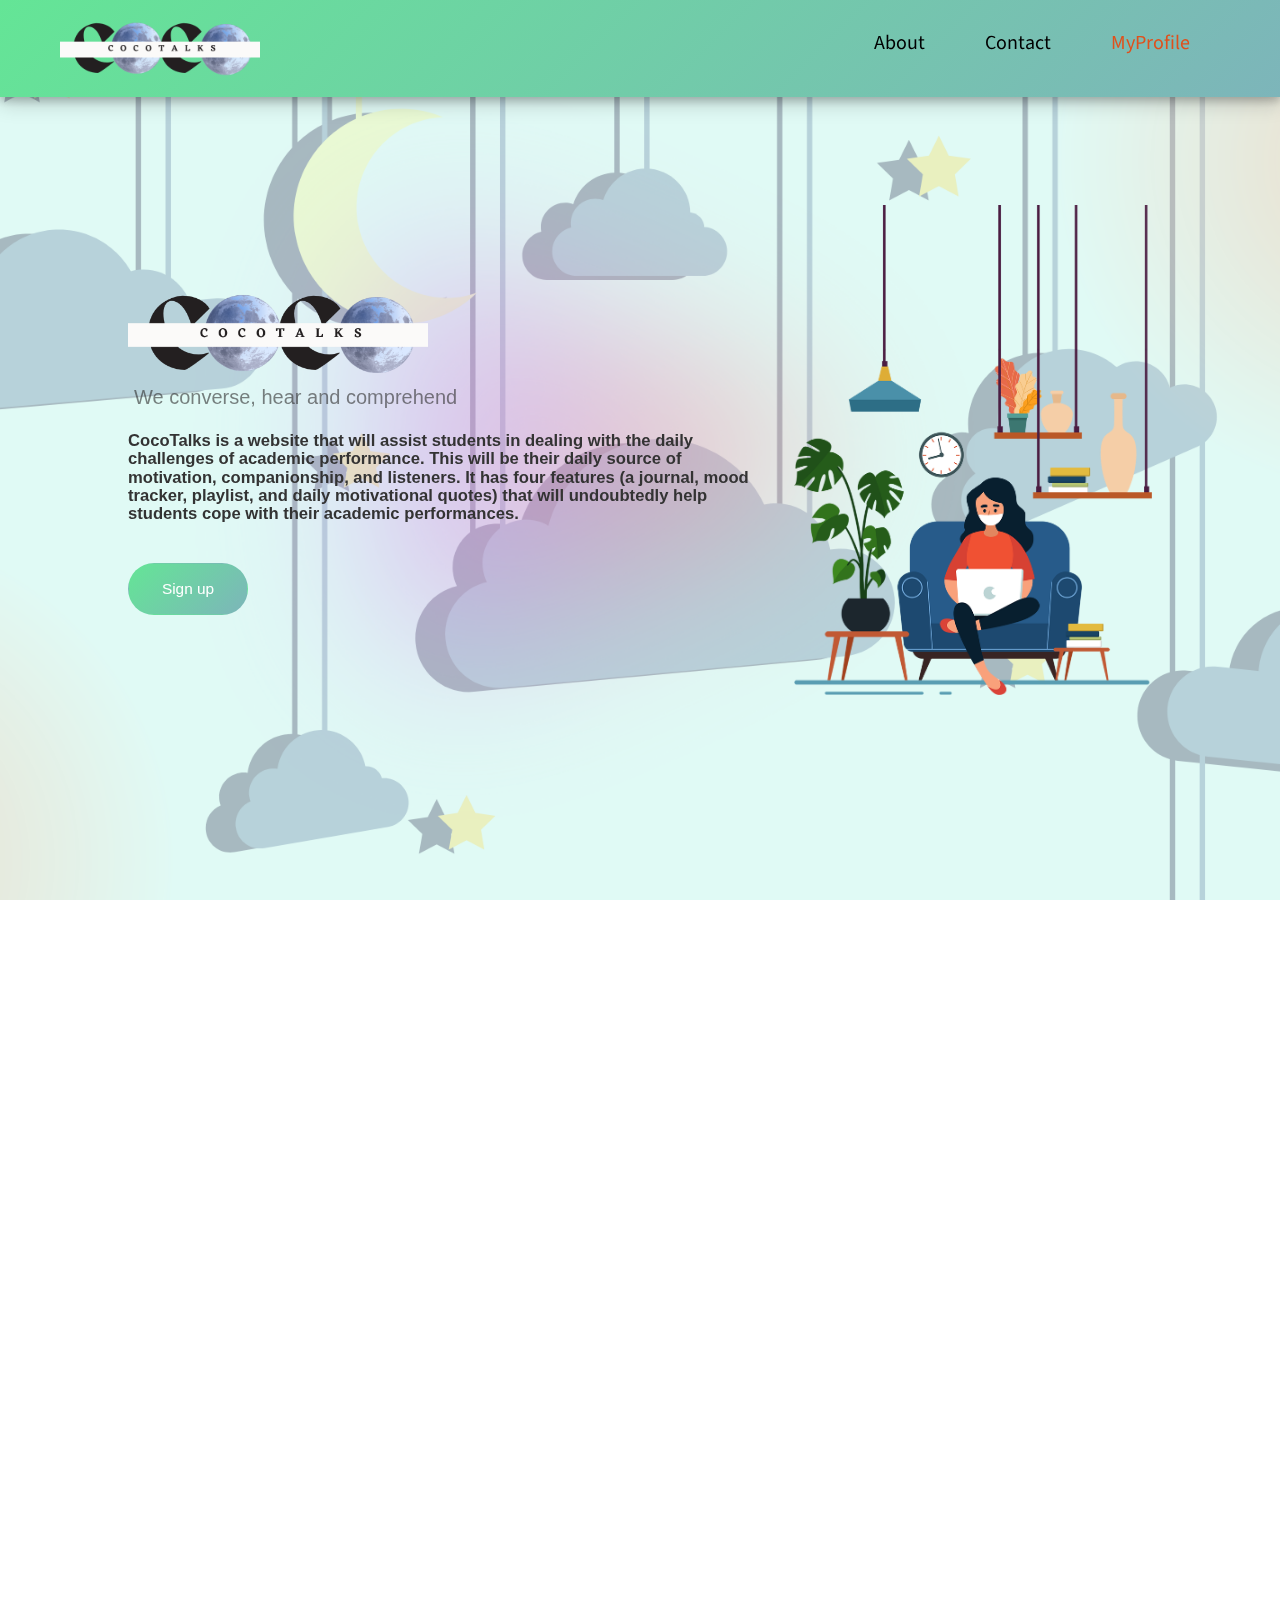
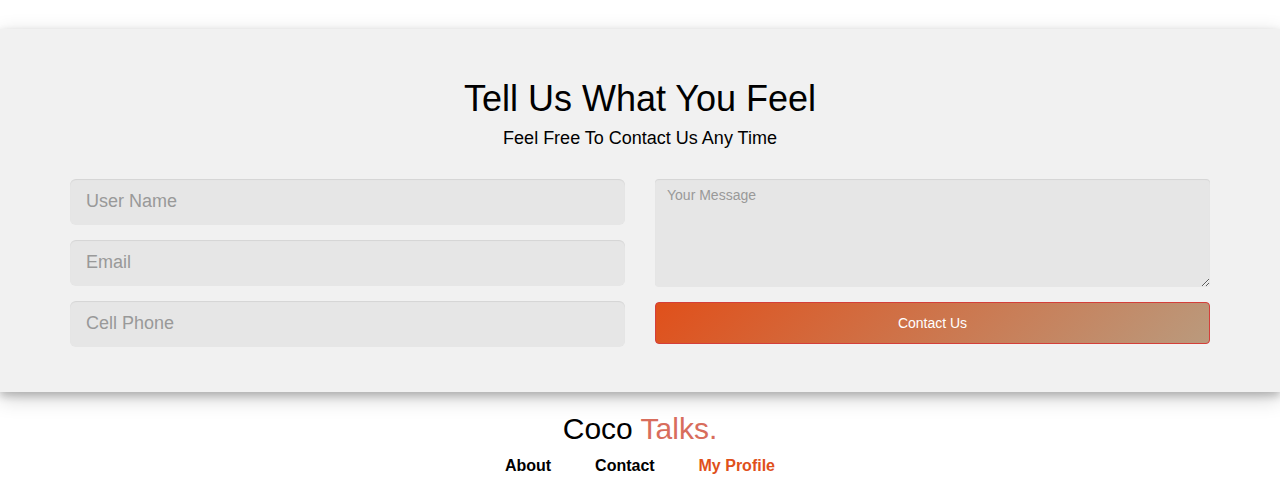
<file: index.html>
<!DOCTYPE html>
<html lang="en">
<head>
    <meta charset="UTF-8">
    <meta name="viewport" content="width=device-width, initial-scale=1.0">
    <meta http-equiv="X-UA-Compatible" content="ie=edge">
    <title>CocoTalks</title>
    <link rel="stylesheet" href="styles.css">
    <link href="https://fonts.googleapis.com/css2?family=Source+Sans+Pro:wght@400;600&display=swap" rel="stylesheet">
    <link href="https://unpkg.com/aos@2.3.1/dist/aos.css" rel="stylesheet">
    <link href="https://maxcdn.bootstrapcdn.com/bootstrap/3.3.7/css/bootstrap.min.css" rel="stylesheet">
</head>
<body>
    <nav>
      <div class="nav-wrapper">
        <a href="index.html" class="logo"><img src="LOGO_COCOTALKS.png"></a>
        <ul class="nav-links">
          <li><a href="#about">About</a></li>
          <li><a href="#contact">Contact</a></li>
          <li><a href="TESTNEWNEWLOGIN/signup.html" style="color: #e0501b;">MyProfile</a></li>
        </ul>
      </div>
    </nav>

        <!-- LANDING PAGE -->

        <div class="landing">
            <div class="landingText" data-aos="fade-up" data-aos-duration="1000">
                <h1><img src="LOGO_COCOTALKS.png"></h1>
                <h3 style="color: rgb(46, 46, 46); ">We converse, hear and comprehend</h3>
                <h2 style="font-size: 1.3vw;"><strong>CocoTalks is a website that will assist students in dealing with the daily <br>
                    challenges of academic performance. This will be their daily source of <br>
                    motivation, companionship, and listeners. It has four features (a journal, mood<br>
                    tracker, playlist, and daily motivational quotes) that will undoubtedly help <br> 
                    students cope with their academic performances.</strong></h3>
                <div class="btn">
                    <a href="TESTNEWNEWLOGIN/signup.html">Sign up</a>
                </div>
            </div>
          
            <div class="landingImage" data-aos="fade-down" data-aos-duration="2000">
                <img src="img/bg.png" alt="">
            </div>
           
        </div>

        <!-- ABOUT SECTION -->
        <a name ="about">
<h1 style="color: white; opacity: 0.1 ;">dasdasdas </h1>
<h1 style="color: white; opacity: 0.1 ;">dasdasdas </h1>
        <div class="about">
            <div class="aboutText" data-aos="fade-up" data-aos-duration="1000">
                <h1 style="font-size: 3vw; padding-right: 100px;">About Us </h1>
                <img src="img/doctor-woman-400px.png" alt="">
            </div>
            <div class="aboutList" data-aos="fade-left" data-aos-duration="1000">

               <p> <strong> As founders of CocoTalks, we are a group of senior high school students<br>
                 who are passionate about promoting mental health and wellness among our peers.<br>
                  Our focus is on helping every student at LCC-C develop healthy coping <br> 
                  mechanisms for managing academic stress. We recognize the importance of  <br>
                  mental health in the learning process and believe that when students have  <br>
                  effective ways to handle stress, they are more likely to succeed academically.  <br>
                  Through our talks and workshops, we aim to provide a safe and supportive space <br>
                  where students can learn about the different ways they can take care of their  <br>
                  mental health. Our ultimate goal is to create a culture of mental wellness within our school community.</strong></p>
            </div>
        </div>
         </a>
       


        <!-- BANNER AND FOOTER -->

        <a name ="contact">
            <section class="contact_us text-center">
                <div class="content">
                    <div class="container">
                        <i class="fa fa-headphones fa-5x"></i>
                        <h1>Tell Us What You Feel</h1>
                        <h4>Feel Free To Contact Us Any Time</h4>
                        <div class="row">
                            <div role="form">
                                <div class="col-sm-6">
                                    <div class="form-group">
                                        <input class="form-control input-lg" id="inputlg" type="text" placeholder="User Name">
                                    </div>
                                    <div class="form-group">
                                        <input class="form-control input-lg" id="inputlg" type="text" placeholder="Email">
                                    </div>
                                    <div class="form-group">
                                        <input class="form-control input-lg" id="inputlg" type="text" placeholder="Cell Phone">
                                    </div>
                                </div>
                                <div class="col-sm-6">
                                    <div class="form-group">
                                        <textarea class="form-control" id="message" placeholder="Your Message"></textarea>
                                    </div>
                                    <div class="form-group">
                                        <input type="button" class="btn btn-danger btn-block" value="Contact Us">
                                    </div>
                                </div>
                            </div>
        
                        </div>
                    </div>
                </div>
            </section>
</a>

        <div class="footer">
            <a href="index.html"><h2 style="color: black;">Coco <span style="color: #D86D5C;">Talks.</span></h2></a>
            <div class="footerlinks">
                <a href="#about">About</a>
                <a href="#contact">Contact</a>
                <a href="TESTNEWNEWLOGIN/" class="mainlink">My Profile</a>
            </div>
        </div>
    </div>

    <script src="https://unpkg.com/aos@2.3.1/dist/aos.js"></script>
    <script>
            AOS.init();
    </script>
        <script src="https://ajax.googleapis.com/ajax/libs/jquery/1.12.4/jquery.min.js"></script>
        <!-- Include all compiled plugins (below), or include individual files as needed -->
        <script src="https://maxcdn.bootstrapcdn.com/bootstrap/3.3.7/js/bootstrap.min.js"></script>
</body>
</html>
</file>
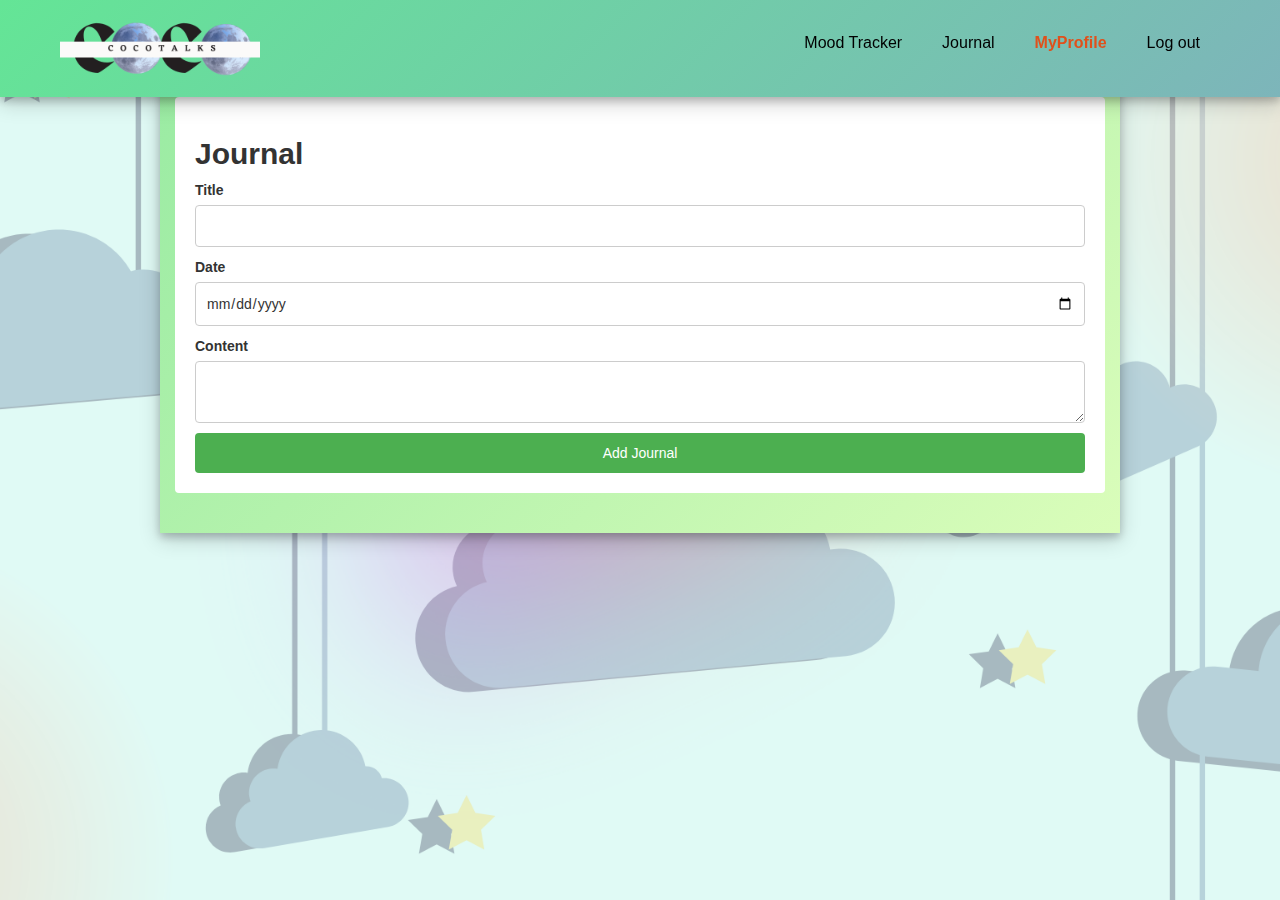
<file: JOURNAL/index.html>
<!DOCTYPE html>
<html lang="en">
<head>
  <meta charset="UTF-8">
  <title>My Journal</title>
  <link rel="stylesheet" href="style.css">
  <link rel="dns-prefetch" href="https://fonts.googleapis.com">
    <link href="https://fonts.googleapis.com/css2?family=Source+Sans+Pro:wght@400;600&display=swap" rel="stylesheet">
    <link href="https://unpkg.com/aos@2.3.1/dist/aos.css" rel="stylesheet">
    <link href="https://maxcdn.bootstrapcdn.com/bootstrap/3.3.7/css/bootstrap.min.css" rel="stylesheet">
    <link rel="stylesheet" href="https://use.fontawesome.com/releases/v5.8.1/css/all.css" integrity="sha384-50oBUHEmvpQ+1lW4y57PTFmhCaXp0ML5d60M1M7uH2+nqUivzIebhndOJK28anvf" crossorigin="anonymous">

</head>
<body>
  <nav>
    <div class="nav-wrapper">
      <a href="../index.html" class="logo"><img src="../LOGO_COCOTALKS.png"></a>
      <ul class="nav-links">
        <li><a href="../MOODTRACKER/index.html">Mood Tracker</a></li>
        <li><a href="../JOURNAL/index.html">Journal</a></li>
        <li><a href="../TESTNEWNEWLOGIN/profile.html" style="color: #e0501b;"><strong>MyProfile</strong></a></li>
        <li><a href="../TESTNEWNEWLOGIN/login.html" style="color: #000000;">Log out</a></li>
      </ul>
    </div>
  </nav>

  <div class="container">
    <div class="form-container">
      <h2><strong> Journal</strong></h2>
      <form>
        <div>
          <label for="title">Title</label>
          <input type="text" id="title" name="title">
        </div>
        <div>
          <label for="date">Date</label>
          <input type="date" id="date" name="date">
        </div>
        <div>
          <label for="content">Content</label>
          <textarea id="content" name="content"></textarea>
        </div>
        <button id="submit-btn">Add Journal</button>
      </form>
    </div>
    <div class="entries-container" id="entries-container">
      <!-- journal entries will be added here dynamically -->
    </div>
  </div>


  <script src="script.js"></script>
</body>
</html>
</file>
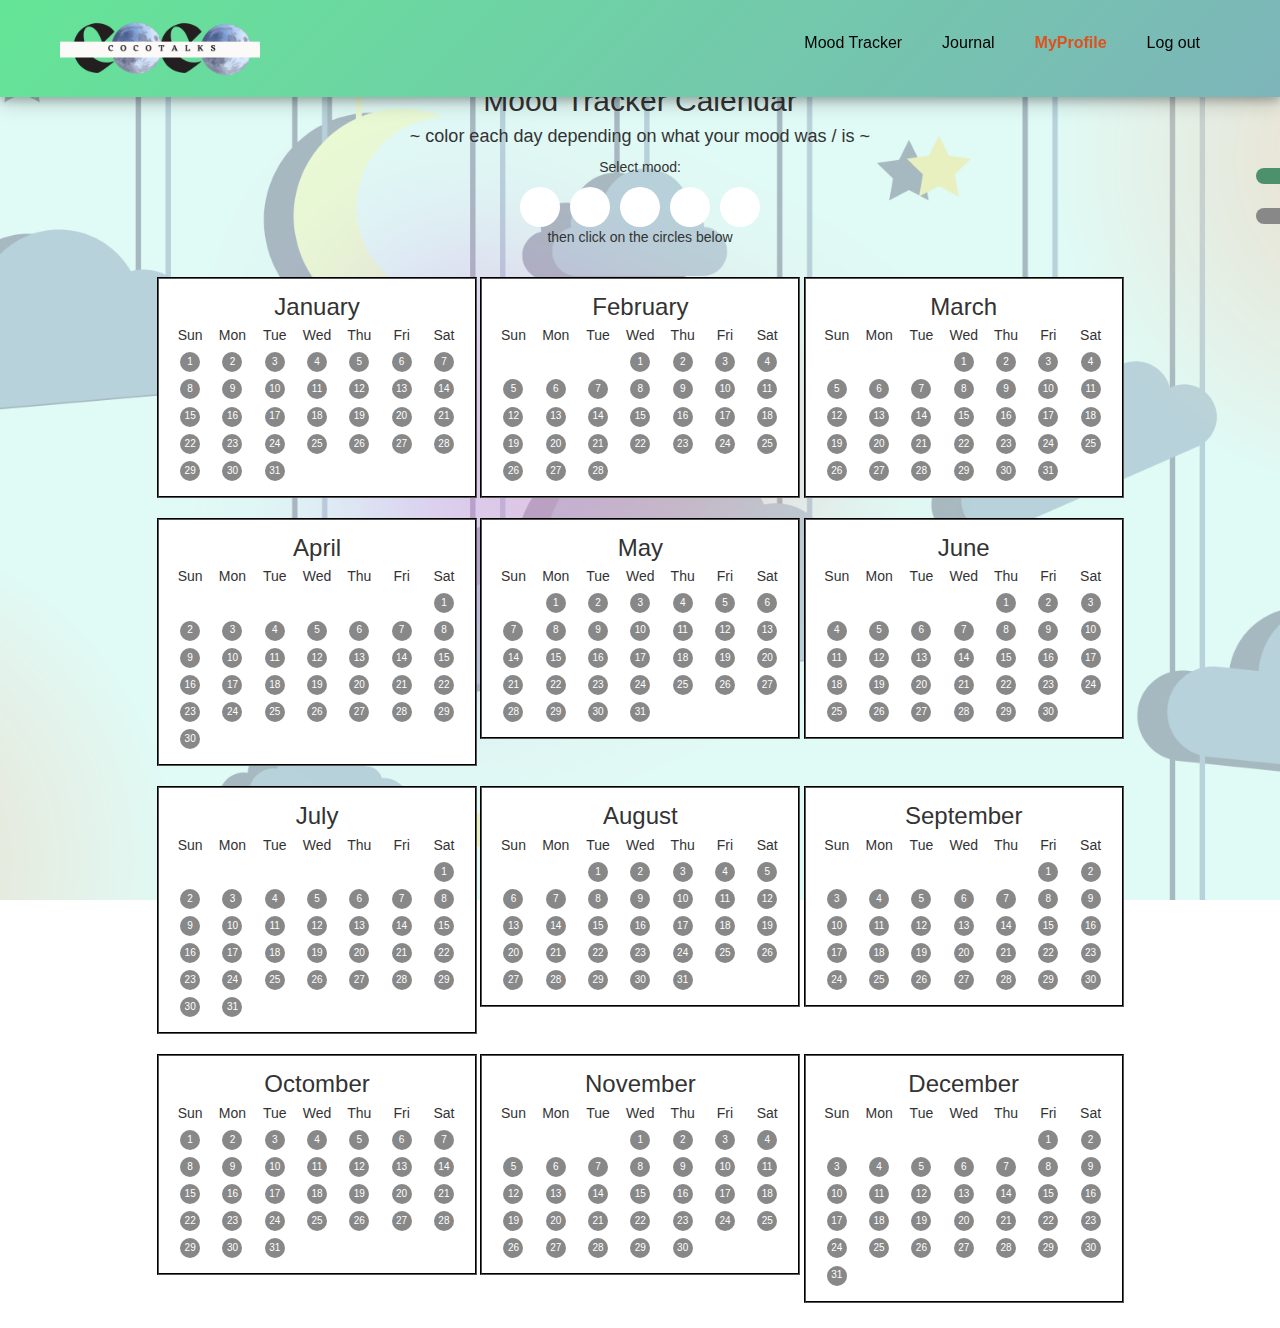
<file: MOODTRACKER/index.html>
<!DOCTYPE html>
<html lang="en">
<head>
    <meta charset="UTF-8">
    <meta name="viewport" content="width=device-width, initial-scale=1.0">
    <title>CocoTalks-MoodTracker</title>
    <link rel="stylesheet" href="style.css">
    <link rel="dns-prefetch" href="https://fonts.googleapis.com">
    <link href="https://fonts.googleapis.com/css2?family=Source+Sans+Pro:wght@400;600&display=swap" rel="stylesheet">
    <link href="https://maxcdn.bootstrapcdn.com/bootstrap/3.3.7/css/bootstrap.min.css" rel="stylesheet">
    <link rel="stylesheet" href="https://use.fontawesome.com/releases/v5.8.1/css/all.css" integrity="sha384-50oBUHEmvpQ+1lW4y57PTFmhCaXp0ML5d60M1M7uH2+nqUivzIebhndOJK28anvf" crossorigin="anonymous">
</head>
<body>
    <nav>
      <div class="nav-wrapper">
        <a href="../index.html" class="logo"><img src="../LOGO_COCOTALKS.png"></a>
        <ul class="nav-links">
          <li><a href="../MOODTRACKER/index.html">Mood Tracker</a></li>
          <li><a href="../JOURNAL/index.html">Journal</a></li>
          <li><a href="../TESTNEWNEWLOGIN/profile.html" style="color: #e0501b;"><strong>MyProfile</strong></a></li>
          <li><a href="../TESTNEWNEWLOGIN/login.html" style="color: #000000;">Log out</a></li>
        </ul>
      </div>
    </nav>

    <div class="container">
        <h2>Mood Tracker Calendar</h2>
        <h4>~ color each day depending on what your mood was / is ~</h4>
        <p>Select mood:</p>
        <div class="moods_container">
            <button class="mood mood_1" id="mood_1">
                <i class="far fa-laugh"></i>
            </button>
            <button class="mood mood_2" id="mood_2">
                <i class="far fa-smile"></i>
            </button>
            <button class="mood mood_3" id="mood_3">
                <i class="far fa-meh"></i>
            </button>
            <button class="mood mood_4" id="mood_4">
                <i class="far fa-frown"></i>
            </button>
            <button class="mood mood_5" id="mood_5">
                <i class="far fa-angry"></i>
            </button>
        </div>
        <p>then click on the circles below</p>
        <button id="randomize" class="action_btn randomize">
            <i class="fas fa-random"></i>
        </button>
        <button id="clear" class="action_btn clear">
            <i class="fas fa-sync"></i>
        </button>
        <div id="calendar" class="calendar"></div>
    </div>
   

    <script src="script.js"></script>

</body>
</html>
</file>
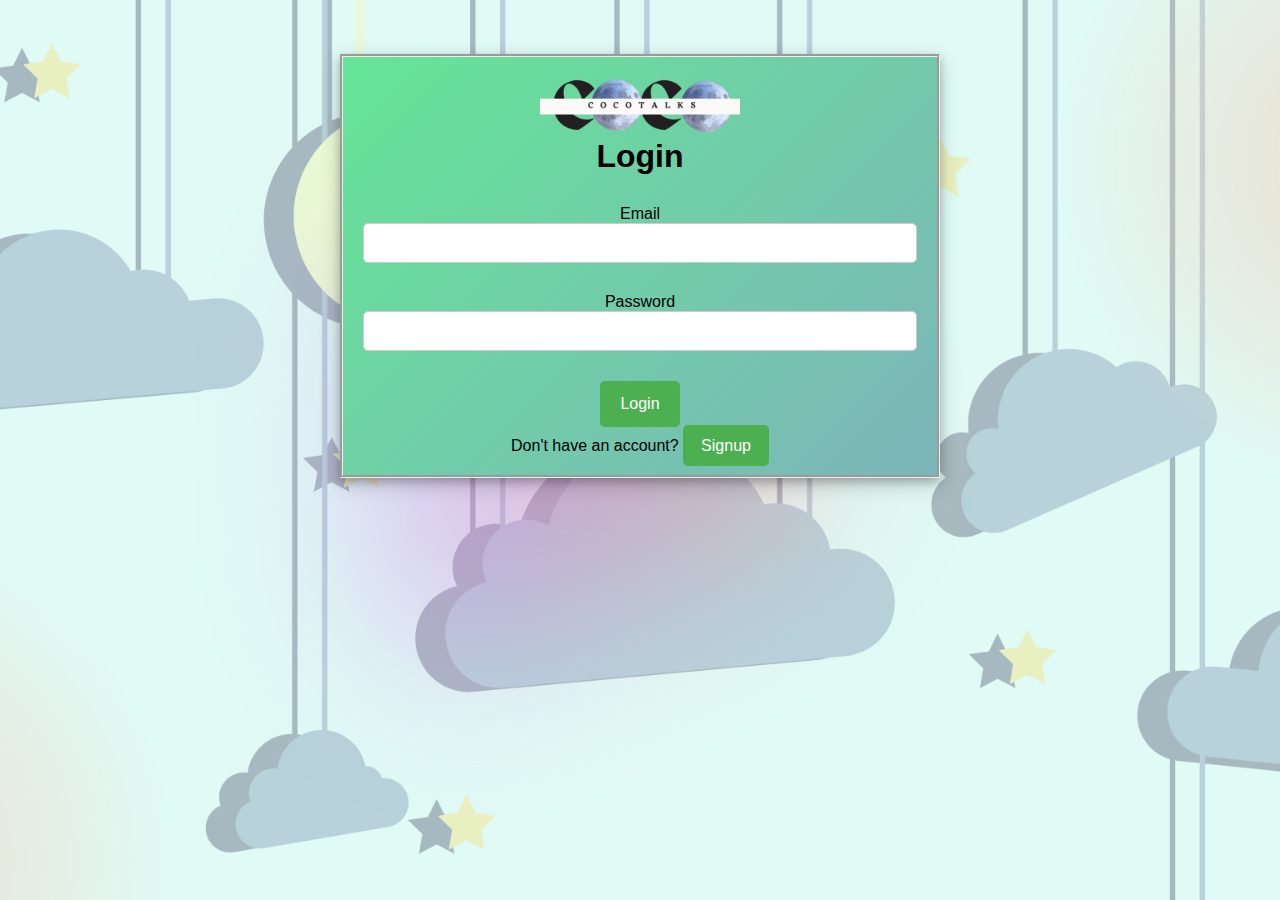
<file: TESTNEWNEWLOGIN/login.html>
<!DOCTYPE html>
<html>
  <head>
    <meta charset="UTF-8">
    <title>Login Form</title>
    <link rel="stylesheet" href="style.css">
  </head>
  <body>
   <br> <br> <br>
    <div class="container">
      <a href="../index.html" class="logo"><img src="../LOGO_COCOTALKS.png"></a>
      <h1>Login</h1>
      <form id="login-form">
        <label for="email">Email</label>
        <input type="email" id="email" name="email" required>

        <label for="password">Password</label>
        <input type="password" id="password" name="password" required>

        <button type="submit">Login</button>
		<p> Don't have an account? <a class="button" href="signup.html">Signup</a></p> 
      </form>
    </div>
    <script src="login.js"></script>
	<script>
		window.onload = function() {
		  document.querySelector('.page-container').classList.add('show');
		}
	  </script>
	  <script>
		window.onload = function() {
		  document.querySelector('.page-container').classList.add('show');
		  document.querySelector('.button').href = 'login.html';
		}
	  </script>
	  
	  
  </body>
</html>
</file>
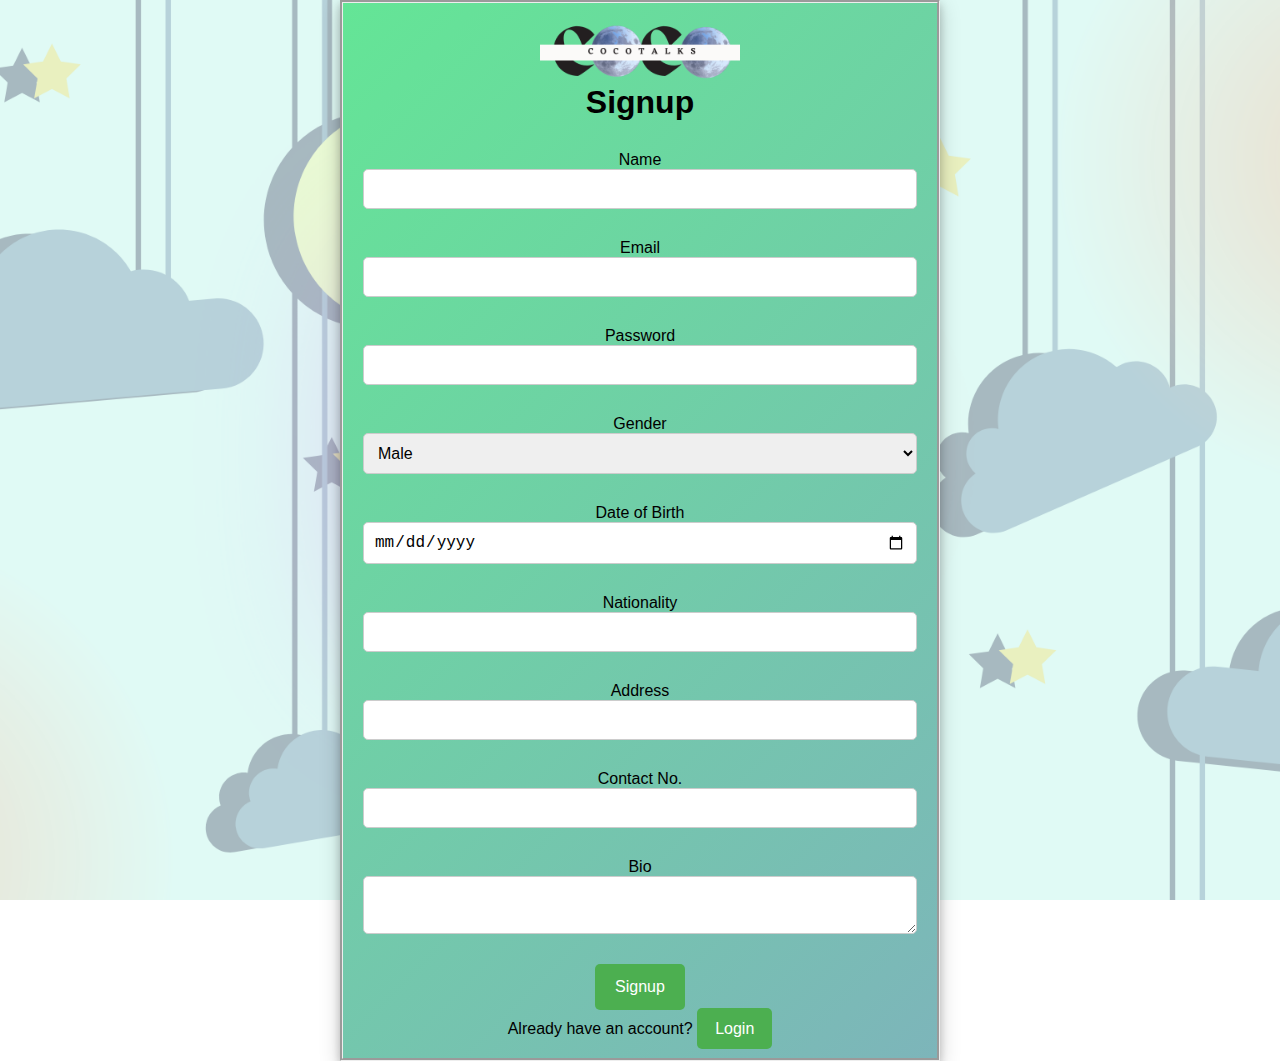
<file: TESTNEWNEWLOGIN/signup.html>
<!DOCTYPE html>
<html>
  <head>
    <meta charset="UTF-8">
    <title>Signup Form</title>
    <link rel="stylesheet" href="style.css">
  </head>
  <body>
  
    <div class="container">
      <a href="../index.html" class="logo"><img src="../LOGO_COCOTALKS.png"></a>
      <h1>Signup </h1>
      <form id="signup-form">
        <label for="name">Name</label>
        <input type="text" id="name" name="name" required>

        <label for="email">Email</label>
        <input type="email" id="email" name="email" required>

        <label for="password">Password</label>
        <input type="password" id="password" name="password" required>

        <label for="gender">Gender</label>
        <select id="gender" name="gender">
          <option value="male">Male</option>
          <option value="female">Female</option>
          <option value="other">Other</option>
        </select>

        <label for="dob">Date of Birth</label>
        <input type="date" id="dob" name="dob" required>

        <label for="nationality">Nationality</label>
        <input type="text" id="nationality" name="nationality" required>

        <label for="address">Address</label>
        <input type="text" id="address" name="address" required>

        <label for="contact">Contact No.</label>
        <input type="tel" id="contact" name="contact" required>

        <label for="bio">Bio</label>
        <textarea id="bio" name="bio"></textarea>

        <button type="submit">Signup</button>
        <p> Already have an account? <a class="button" href="login.html">Login</a></p> 

      </form>
    </div>
  
    <script src="signup.js"></script>
    <script>
        window.onload = function() {
          document.querySelector('.page-container').classList.add('show');
        }
      </script>
      <script>
        window.onload = function() {
          document.querySelector('.page-container').classList.add('show');
          document.querySelector('.button').href = 'signup.html';
        }
      </script>
      
  </body>
</html>
</file>
<file: styles.css>
html,body{
    background-image: url('COCOTALKS_BG_FOR_TAGLINE.png');
    background-repeat: no-repeat;
    background-size: cover;
    background-position: center center;
    background-attachment: fixed;
    font-family: 'Source Sans Pro',sans-serif;
    overflow-x: hidden !important;
    margin: 0px !important;
    padding: 0px !important;
}

* {
    margin: 0;
    padding: 0;
    box-sizing: border-box;
    text-decoration: none !important;
  }
  
  nav {
    font-family: 'Source Sans Pro',sans-serif;
    display: flex;
    justify-content: space-between;
    align-items: center;
    box-shadow: 0 4px 8px 0 rgba(0, 0, 0, 0.2), 0 6px 20px 0 rgba(0, 0, 0, 0.19);
    background-image: linear-gradient(-45deg, #7DB5BA 0%, #64E596 100%);
    position: fixed;
    top: 0;
    left: 0;
    width: 100%;
    z-index: 999;
  }
  
  .nav-wrapper {
    display: flex;
    justify-content: space-between;
    align-items: center;
    width: 100%;
    max-width: 1200px;
    margin: 0 auto;
    padding: 20px;
  }
  
  .logo img{
    width: 200px;
    height: auto;
  }
  
  .nav-links {
    display: flex;
    justify-content: center;
    align-items: center;
    margin-left: 50%;

  }
  
  .nav-links li {
    list-style: none;
    margin: 0 10px;
  }
  
  .nav-links li a {
    color: black;
    text-decoration: none;
    font-size: 20px;
    padding: 20px;
    border-radius: 5px;

    transition: all 0.3s ease;
  }
  
  .nav-links li a:hover {
    background-color: #64E596;
    color: #ffffff;
  }
  



/* LANDING CSS */

.landing{
    display: flex;
    flex-direction: row;
    justify-content: space-between;
    align-items: center;
    padding: 0 10vw 0 10vw;
    height: 100vh;
}

.landing h1 img{
    width: 300px;
    height: auto;
  }

.landingText h1{
    font-size: 6vw;
    margin: 0 !important;
}

.landingText h3{
    margin: 6px !important;
    font-size: 20px;
    opacity: .6;
    line-height: 30px;
}

.landingText .btn{
    width: 120px;
    margin-top: 30px;
    padding: 14px 20px 14px 20px;
    background-image: linear-gradient(-45deg, #7DB5BA 0%, #64E596 100%);
    border-radius: 45px;
    text-align: center
}

.landingText .btn a{
    font-size: 1.2vw;
    color: #fff;
}

.landingImage img{
    width: 28vw;
}


/* ABOUT CSS */

.about{
    height: 600px;
    padding: 50px;
    display: flex;
    flex-direction: row;
    justify-content: space-evenly;
    align-items: center;
}

.aboutText{
    position: relative;
    padding: 0 50px;
    height: inherit;
}



.aboutText h1{
    position: relative;
    left: 270px;
}

.aboutText img{
    width: 10vw;
    position: absolute;
    top: 50px;
}

.aboutList{
    width: 50%;
}


p{
    font-size: 18px;
    color: #000;
    padding-left: 0px;
    line-height: 30px;

}


/* Banner */


.contact_us{
    -webkit-background: cover;
    -moz-background: cover;
    -o-background: cover;
    background: cover;
    min-height: 300px;
    box-shadow: 0 4px 8px 0 rgba(0, 0, 0, 0.2), 0 6px 20px 0 rgba(0, 0, 0, 0.19);
    color: black;
    font-family: sans-serif;
    
}
.contact_us .content{
    background-color: #f1f1f1;
    padding: 30px;
}
.contact_us .content h4{
    margin-bottom: 30px;
}
.contact_us .content .form-control {
    background-color: rgba(82,78,78,.07);
    color: black;
    border: none;
    
  -webkit-transition: all .2s ease-in-out;
  -moz-transition: all .2s ease-in-out;
  -o-transition: all .2s ease-in-out;
  transition: all .2s ease-in-out;
}
.contact_us .content .form-control.active{
  -webkit-transform: scale(1.1, 1.1);
  -moztransform: scale(1.1, 1.1);
  -o-transform: scale(1.1, 1.1);
  transform: scale(1.1, 1.1);
}
.contact_us .content textarea{
    height: 108px;
    outline:none;
}
.contact_us .content .btn-danger {
    padding-bottom: 10px;
    padding-top: 10px;
    background-image: linear-gradient(-45deg, #ba9a7d 0%, #e0501b 100%);
}


/* FOOTER CSS */

.footer{
    height: 100px;
    display: flex;
    flex-direction: column;
    align-items: center;
    padding-bottom: 20px;
}

.footerlinks a{
    margin: 20px;
    font-size: 16px;
    font-weight: 600;
    color: #000;
}
.footerlinks .mainlink{
    color: #e0501b;
}


/* RESPONSIVE */


@media only screen and (max-width: 600px){

.nav{
    flex-direction: column;
    justify-content: space-around;
    padding: 20px;
    height: auto;
    overflow-y: hidden;
}

.nav h4{
    font-size: 6vw;
    margin-top: 10px;
    margin-bottom: 14px;
}

.nav .links a{
    margin-right: 25px;
    font-size: 12px;
    font-weight: 600;
}


/* LANDING PAGE */

.landing{
    flex-direction: column-reverse;
    height: 750px;
    align-items: center;
    justify-content: center;
    text-align: center
}

.landingText h1{
    font-size: 6vw;
    margin: 0 !important;
}

.landingText h3{
    font-size: 16px;
}

.landingText .btn{
    margin: 0 auto;
}

.landingText .btn a{
    font-size: 3vw;
}

.landingImage img{
    width: 52vw;
    margin-bottom: 20px;
}


/* ABOUT */

.about{
    height: auto;
    padding: 0px;
    display: flex;
    flex-direction: column;
    justify-content: center;
    align-items: center;
}

.aboutText{
    padding: 0 50px;
    height: 100px;
}

.aboutText h1{
    left: 40px;
    font-size: 5vw;
}

.aboutText img{
    width: 16vw;
    top: 10px;
    left: -30px;
}

.aboutList{
    width: 75%;
}

ol li{
    font-size: 26px;
}

li p{
    font-size: 14px;
}

.infoSection{
    height: auto;
}

.infoHeader{
    text-align: center;
    margin: 40px 0;
}

.infoCards{
    display: flex;
    flex-direction: column;
    padding: 50px;
    justify-content: center;
    align-items: center;
    text-align: center
}

.infoCards .card{
    margin-bottom: 60px;
}

.banner{
    height: auto;
    flex-direction: column-reverse;
    padding: 50px;
    justify-content: center;
    align-items: center;
    text-align: center;
}

.banner h1{
    font-size: 6vw;
}

.bannerInnerText{
    font-size: 3vw !important;
}

.bannerText img{
    width: 20vw;
}

.bannerImg img{
    width: 26vw;
}

.footer{
    padding-bottom: 40px;
}









}
</file>
<file: JOURNAL/style.css>
* {
    box-sizing: border-box;
    margin: 0;
    padding: 0;
  }
  
  body {
	font-family: 'Muli';
	margin: 40px 0;
  font-family:'Lucida Sans', 'Lucida Sans Regular', 'Lucida Grande', 'Lucida Sans Unicode', Geneva, Verdana, sans-serif;
  background-image: url('../COCOTALKS_BG_FOR_TAGLINE.png');
  background-repeat: no-repeat;
  background-size: cover;
  background-position: center center;
  background-attachment: fixed;
 /* background-image: linear-gradient(-45deg, #DAFDBA 0%, #9AEBA3 100%);
  background-repeat: no-repeat;
  background-attachment: fixed;
  background-position: center;*/
}

  
* {
  margin: 0;
  padding: 0;
  box-sizing: border-box;
  text-decoration: none !important;
}

nav {
  display: flex;
  justify-content: space-between;
  align-items: center;
  box-shadow: 0 4px 8px 0 rgba(0, 0, 0, 0.2), 0 6px 20px 0 rgba(0, 0, 0, 0.19);
  background-image: linear-gradient(-45deg, #7DB5BA 0%, #64E596 100%);
  position: fixed;
  top: 0;
  left: 0;
  width: 100%;
  z-index: 999;
}

.nav-wrapper {
  display: flex;
  justify-content: space-between;
  align-items: center;
  width: 100%;
  max-width: 1200px;
  margin: 0 auto;
  padding: 20px;
}

.logo img{
  width: 200px;
  height: auto;
}

.nav-links {
  display: flex;
  justify-content: center;
  align-items: center;
  margin-left: 30%;

}

.nav-links li {
  list-style: none;
  margin: 0 10px;
}

.nav-links li a {
  color: black;
  text-decoration: none;
  font-size: 1.6rem;
  padding: 10px;
  border-radius: 5px;

  transition: all 0.3s ease;
}

.nav-links li a:hover {
  background-color: #64E596;
  color: #ffffff;
}


/* NAVBAR CSS END*/

  .container {
    max-width: 960px;
    margin: 0 auto;

    padding: 20px;
    margin-top: 6%;
    background-image: linear-gradient(-45deg, #DAFDBA 0%, #9AEBA3 100%);
    box-shadow: 0 4px 8px 0 rgba(0, 0, 0, 0.2), 0 6px 20px 0 rgba(0, 0, 0, 0.19);
    /*background-image: linear-gradient(-45deg, #77dd77 0%, #26e426 100%);*/
  }
  
  .form-container {
    background-color: #fff;
    padding: 20px;
    border-radius: 4px;
    margin-bottom: 20px;
  }
  
  .form-container h2 {
    margin-bottom: 10px;
  }
  
  .form-container form div {
    margin-bottom: 10px;
  }
  
  .form-container label {
    display: block;
    margin-bottom: 5px;
  }
  
  .form-container input,
  .form-container textarea {
    display: block;
    width: 100%;
    padding: 10px;
    border: 1px solid #ccc;
    border-radius: 4px;
    resize: vertical;
  }
  
  .form-container button {
    display: block;
    width: 100%;
    background-color: #4CAF50;
    color: #fff;
    padding: 10px;
    border: none;
    border-radius: 4px;
    cursor: pointer;
  }
  
  .form-container button:hover {
    background-color: #3e8e41;
  }
  
  .entries-container {
    display: flex;
    flex-wrap: wrap;
    gap: 20px;
   
  }
  
  .entry {
    background-color: #fff;
    box-shadow: 0 4px 8px 0 rgba(0, 0, 0, 0.2), 0 6px 20px 0 rgba(0, 0, 0, 0.19);
    padding: 30px;
    border-radius: 4px;
    width: 48.5%;
    max-width: 600px;
    word-wrap: break-word;
    margin-bottom: 40px;
  }
</file>
<file: MOODTRACKER/style.css>
@import url('https://fonts.googleapis.com/css?family=Muli&display=swap');

* {
	box-sizing: border-box;
}

:root {
	--mood-color-1: #08f25a;
	--mood-color-2: #4d906c;
	--mood-color-3: #bcf878;
	--mood-color-4: #edbf98;
	--mood-color-5: #ea3d36;
}

body {
  font-family:'Lucida Sans', 'Lucida Sans Regular', 'Lucida Grande', 'Lucida Sans Unicode', Geneva, Verdana, sans-serif;
  background-image: url('../COCOTALKS_BG_FOR_TAGLINE.png');
  background-repeat: no-repeat;
  background-size: cover;
  background-position: center center;
  background-attachment: fixed;
	margin: 40px 0;
}

* {
  margin: 0;
  padding: 0;
  box-sizing: border-box;
  text-decoration: none !important;
}

nav {
  display: flex;
  justify-content: space-between;
  align-items: center;
  box-shadow: 0 4px 8px 0 rgba(0, 0, 0, 0.2), 0 6px 20px 0 rgba(0, 0, 0, 0.19);
  background-image: linear-gradient(-45deg, #7DB5BA 0%, #64E596 100%);
  position: fixed;
  top: 0;
  left: 0;
  width: 100%;
  z-index: 999;
}

.nav-wrapper {
  display: flex;
  justify-content: space-between;
  align-items: center;
  width: 100%;
  max-width: 1200px;
  margin: 0 auto;
  padding: 20px;
}

.logo img{
  width: 200px;
  height: auto;
}

.nav-links {
  display: flex;
  justify-content: center;
  align-items: center;
  margin-left: 30%;

}

.nav-links li {
  list-style: none;
  margin: 0 10px;
}

.nav-links li a {
  color: black;
  text-decoration: none;
  font-size: 1.6rem;
  padding: 10px;
  border-radius: 5px;

  transition: all 0.3s ease;
}

.nav-links li a:hover {
  background-color: #64E596;
  color: #ffffff;
}


/* NAVBAR CSS END*/

h2 {
	margin-bottom: 0;
}

h4 {
	font-weight: 100;
	margin: 5px 0 20px;
}

p {
	margin: 5px 0;
}

.container {
	max-width: 1000px;
	margin: 0 auto;
    margin-top:5% ;
	margin-bottom: 2%;
	padding: 0 30px;
	text-align: center;
}

.moods_container {
	display: flex;
	justify-content: center;
	align-items: center;
}

.mood {
	background-color: #fff;
	border: 0;
	border-radius: 50%;
	color: #000;
	display: inline-flex;
	justify-content: center;
	align-items: center;
	font-size: 30px;
	line-height: 20px;
	padding: 0;
	margin: 0 5px;
	height: 40px;
	width: 40px;
	text-align: center;
}

.mood_1 {
	color: var(--mood-color-1);
}

.mood_2 {
	color: var(--mood-color-2);
}

.mood_3 {
	color: var(--mood-color-3);
}

.mood_4 {
	color: var(--mood-color-4);
}

.mood_5 {
	color: var(--mood-color-5);
}

.mood.selected {
	background-color: currentColor;
}

.mood.selected i {
	color: #fff;
}

.mood:active {
	transform: scale(0.9);
}

.mood:focus {
	outline: 0;
}

.mood i {
	cursor: pointer;
}

.calendar {
	display: flex;
	flex-wrap: wrap;
	justify-content: center;
	align-items: flex-start;
}

.months {
	padding: 10px;
	width: 33%;
  margin:auto;
  margin-top: 20px;
  margin-left: 2px;
  text-align: center;
  border: 2px solid black;
  border-style: groove;
  background-color:#fff ;
}

@media screen and (max-width: 756px) {
	.months {
		width: 50%;	
	}
}

@media screen and (max-width: 480px) {
	.months {
		width: 100%;	
	}
}

.months h3 {
	margin: 5px 0;
	text-align: center;
}

.days_container,
.week_days_container {
	display: flex;
	flex-wrap: wrap;
}

.days,
.week_days {
	font-size: 14px;
	margin-bottom: 5px;
	height: calc(100% / 7);
	width: calc(100% / 7);
	text-align: center;
}

.days .circle {
	background-color: #888;
	border-radius: 50%;
	color: #fff;
	cursor: pointer;
	display: inline-flex;
	justify-content: center;
	align-items: center;
	font-size: 10px;
	width: 20px;
	height: 20px;
}

.days .circle:hover {
	transform: scale(1.1);
}

.action_btn {
	border-radius: 10px 0 0 10px;
	border: none;
	color: #fff;
	cursor: pointer;
	font-size: 14px;
	padding: 8px 12px;
	margin: 0;
	position: fixed;
	right: 0;
	top: 40px;
}

.action_btn:active {
	transform: scale(0.9);
}

.action_btn:focus {
	outline: 0;
}

.randomize {
	background-color: var(--mood-color-2);
    margin-top: 10%;
}

.clear {
	background-color: #888;
	top: 80px;
    margin-top: 10%;
}
</file>
<file: TESTNEWNEWLOGIN/style.css>
body{

  font-family:'Lucida Sans', 'Lucida Sans Regular', 'Lucida Grande', 'Lucida Sans Unicode', Geneva, Verdana, sans-serif;
  background-image: url('../COCOTALKS_BG_FOR_TAGLINE.png');
  background-repeat: no-repeat;
  background-size: cover;
  background-position: center center;
  background-attachment: fixed;
  
}


* {
  margin: 0;
  padding: 0;
  box-sizing: border-box;
  text-decoration: none !important;
}

nav {
  display: flex;
  justify-content: space-between;
  align-items: center;
  box-shadow: 0 4px 8px 0 rgba(0, 0, 0, 0.2), 0 6px 20px 0 rgba(0, 0, 0, 0.19);
  background-image: linear-gradient(-45deg, #7DB5BA 0%, #64E596 100%);
  position: fixed;
  top: 0;
  left: 0;
  width: 100%;
  z-index: 999;
}

.nav-wrapper {
  display: flex;
  justify-content: space-between;
  align-items: center;
  width: 100%;
  max-width: 1200px;
  margin: 0 auto;
  padding: 20px;
}

.logo img{
  width: 200px;
  height: auto;
}

.nav-links {
  display: flex;
  justify-content: center;
  align-items: center;
  margin-left: 30%;

}

.nav-links li {
  list-style: none;
  margin: 0 10px;
}

.nav-links li a {
  color: black;
  text-decoration: none;
  font-size: 1.6rem;
  padding: 10px;
  border-radius: 5px;

  transition: all 0.3s ease;
}

.nav-links li a:hover {
  background-color: #64E596;
  color: #ffffff;
}

/*-NAVEND-*/

.container {
  max-width: 600px;
  margin: auto;
  padding: 20px;
  text-align: center;

  border-style: groove;
  background-image: linear-gradient(-45deg, #7DB5BA 0%, #64E596 100%);
  box-shadow: 0 4px 8px 0 rgba(0, 0, 0, 0.2), 0 6px 20px 0 rgba(0, 0, 0, 0.19);
}

h1 {
  margin-bottom: 20px;
  color: black;
}

form {
  display: flex;
  flex-direction: column;
  align-items: center;

}

label {
  display: block;
  margin-top: 10px;
}

input,
select,
textarea {
  margin-bottom: 20px;
  width: 100%;
  padding: 10px;
  border: 1px solid #ccc;
  border-radius: 5px;
  font-size: 16px;
}

button {
  background-color: #4CAF50;
  color: white;
  padding: 14px 20px;
  margin: 10px 0;
  border: none;
  border-radius: 5px;
  cursor: pointer;
  font-size: 16px;
}

button:hover {
  opacity: 0.8;
}

.button{
  background-color: #4CAF50;
  color: white;
  padding: 12px 18px;
  margin: 10px 0;
  border: none;
  font-family:'Lucida Sans', 'Lucida Sans Regular', 'Lucida Grande', 'Lucida Sans Unicode', Geneva, Verdana, sans-serif;
  border-radius: 5px;
  cursor: pointer;
  font-size: 16px;
  text-decoration: none;
}

.button:hover{
  opacity: 0.8;
}



.profile-info h1{
  font-family:'Lucida Sans', 'Lucida Sans Regular', 'Lucida Grande', 'Lucida Sans Unicode', Geneva, Verdana, sans-serif;
  font-size: 40px;
  text-align: left;
  padding-left: 25px;

}

#profile-info p{
  font-size: 20px;

}

.profile-info {
  font-family:'Lucida Sans', 'Lucida Sans Regular', 'Lucida Grande', 'Lucida Sans Unicode', Geneva, Verdana, sans-serif;
  max-width: 800px;
  margin: auto;
  margin-left: 10%;
  padding: 0px;
  text-align: left;
  color: #000000;
  float: left;
  border-style: groove;
  background-image: linear-gradient(-45deg, #7ef07a 0%, #a3eead 100%);
  box-shadow: 0 4px 8px 0 rgba(0, 0, 0, 0.2), 0 6px 20px 0 rgba(0, 0, 0, 0.19);


}

.cocotalks{

  margin-left: 10%;
  margin-bottom: 10%;
  width:50%; 
  padding: 2%;
  background-image: linear-gradient(-45deg, #7ef07a -50%, #ACBAA1 100%);
  box-shadow: 0 4px 8px 0 rgba(0, 0, 0, 0.2), 0 6px 20px 0 rgba(0, 0, 0, 0.19);

}

.cocotalks h1{

margin-left: 0%;
font-family:'Lucida Sans', 'Lucida Sans Regular', 'Lucida Grande', 'Lucida Sans Unicode', Geneva, Verdana, sans-serif;

}

.cocotalks p{
  display:inline-block;
  width:50%;
  text-align: center;
  margin:0% auto;
  font-size: 16px;
  margin-left: 7%;
  border-radius: 255px 15px 225px 15px/15px 225px 15px 255px;
  padding:1em;
  line-height:1.5em;
  background:hsla(67, 95%, 95%, 1);
}
#one {
  border:solid 5px #567572;
}



/* Audio player container */
.audio-player {
  display: flex;
  align-items: center;
  justify-content: center;
  position: relative;
  width: 400px;
  height: 60px;
  background-color: #f5f5f5;
  border: 1px solid #ccc;
  border-radius: 30px;
  overflow: hidden;
}

/* Audio player controls */
#audio {
  position: absolute;
  top: 0;
  left: 0;
  height: 100%;
  width: 100%;
  opacity: 0;
}

/* Play button */
.play-btn {
  position: absolute;
  top: 50%;
  left: 20px;
  transform: translate(-50%, -50%);
  width: 50px;
  height: 50px;
  border-radius: 50%;
  background-color: #fff;
  box-shadow: 0px 2px 5px rgba(0, 0, 0, 0.2);
  cursor: pointer;
}

.play-btn i {
  position: absolute;
  top: 50%;
  left: 50%;
  transform: translate(-50%, -50%);
  font-size: 24px;
  color: #333;
}

/* Progress bar */
.progress-bar {
  position: absolute;
  top: 50%;
  left: 80px;
  transform: translateY(-50%);
  height: 6px;
  width: 220px;
  background-color: #ccc;
  border-radius: 3px;
}

.progress {
  position: absolute;
  top: 0;
  left: 0;
  height: 100%;
  width: 0%;
  background-color: #333;
  border-radius: 3px;
  transition: width 0.1s ease-in-out;
}

li {
  list-style: none;
  margin-bottom: 10px;
}

.audio-container {
  display: flex; /* Use flexbox to position the audio player and title side by side */
  align-items: center; /* Align items vertically */
}

audio {
  display: block;
  width: 40%;
  margin-right: 10px; /* Add some spacing between the audio player and title */
}

.audio-title {
  margin: 0; /* Remove the default margin */
}
</file>
